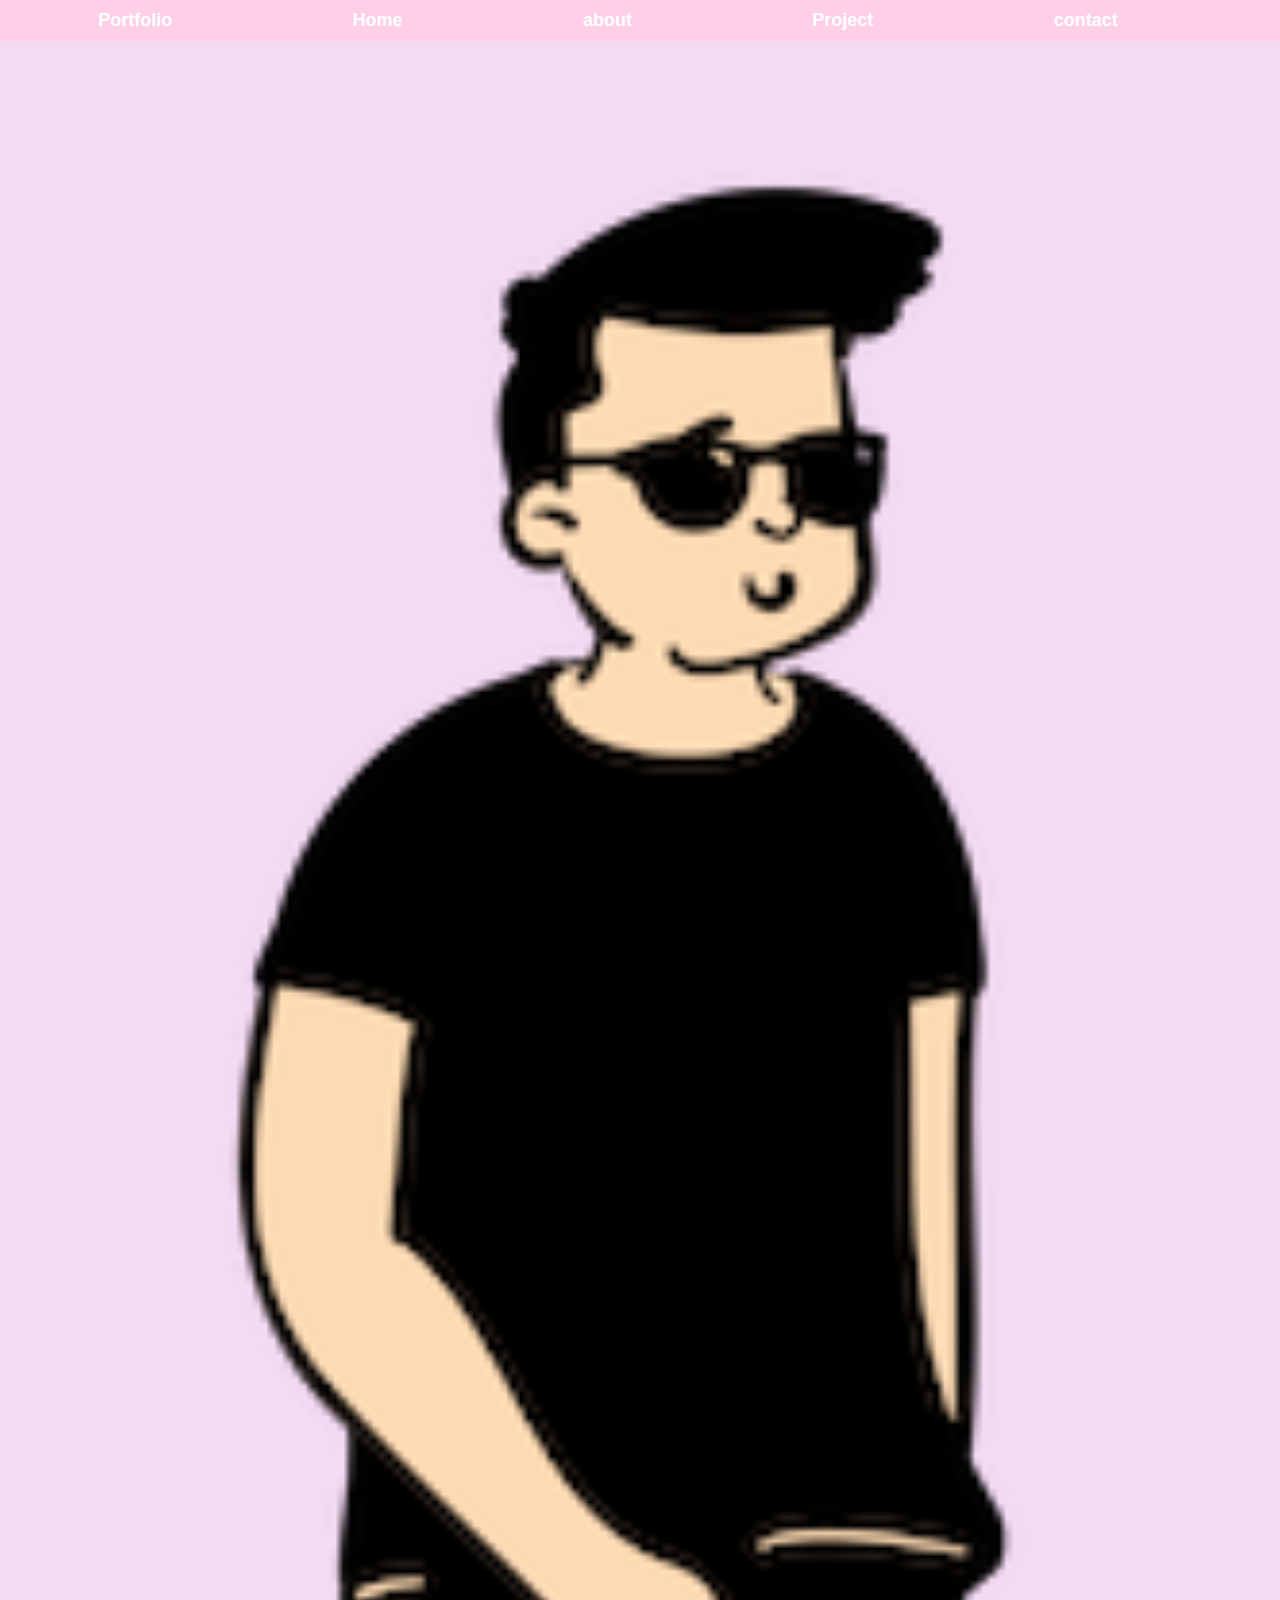
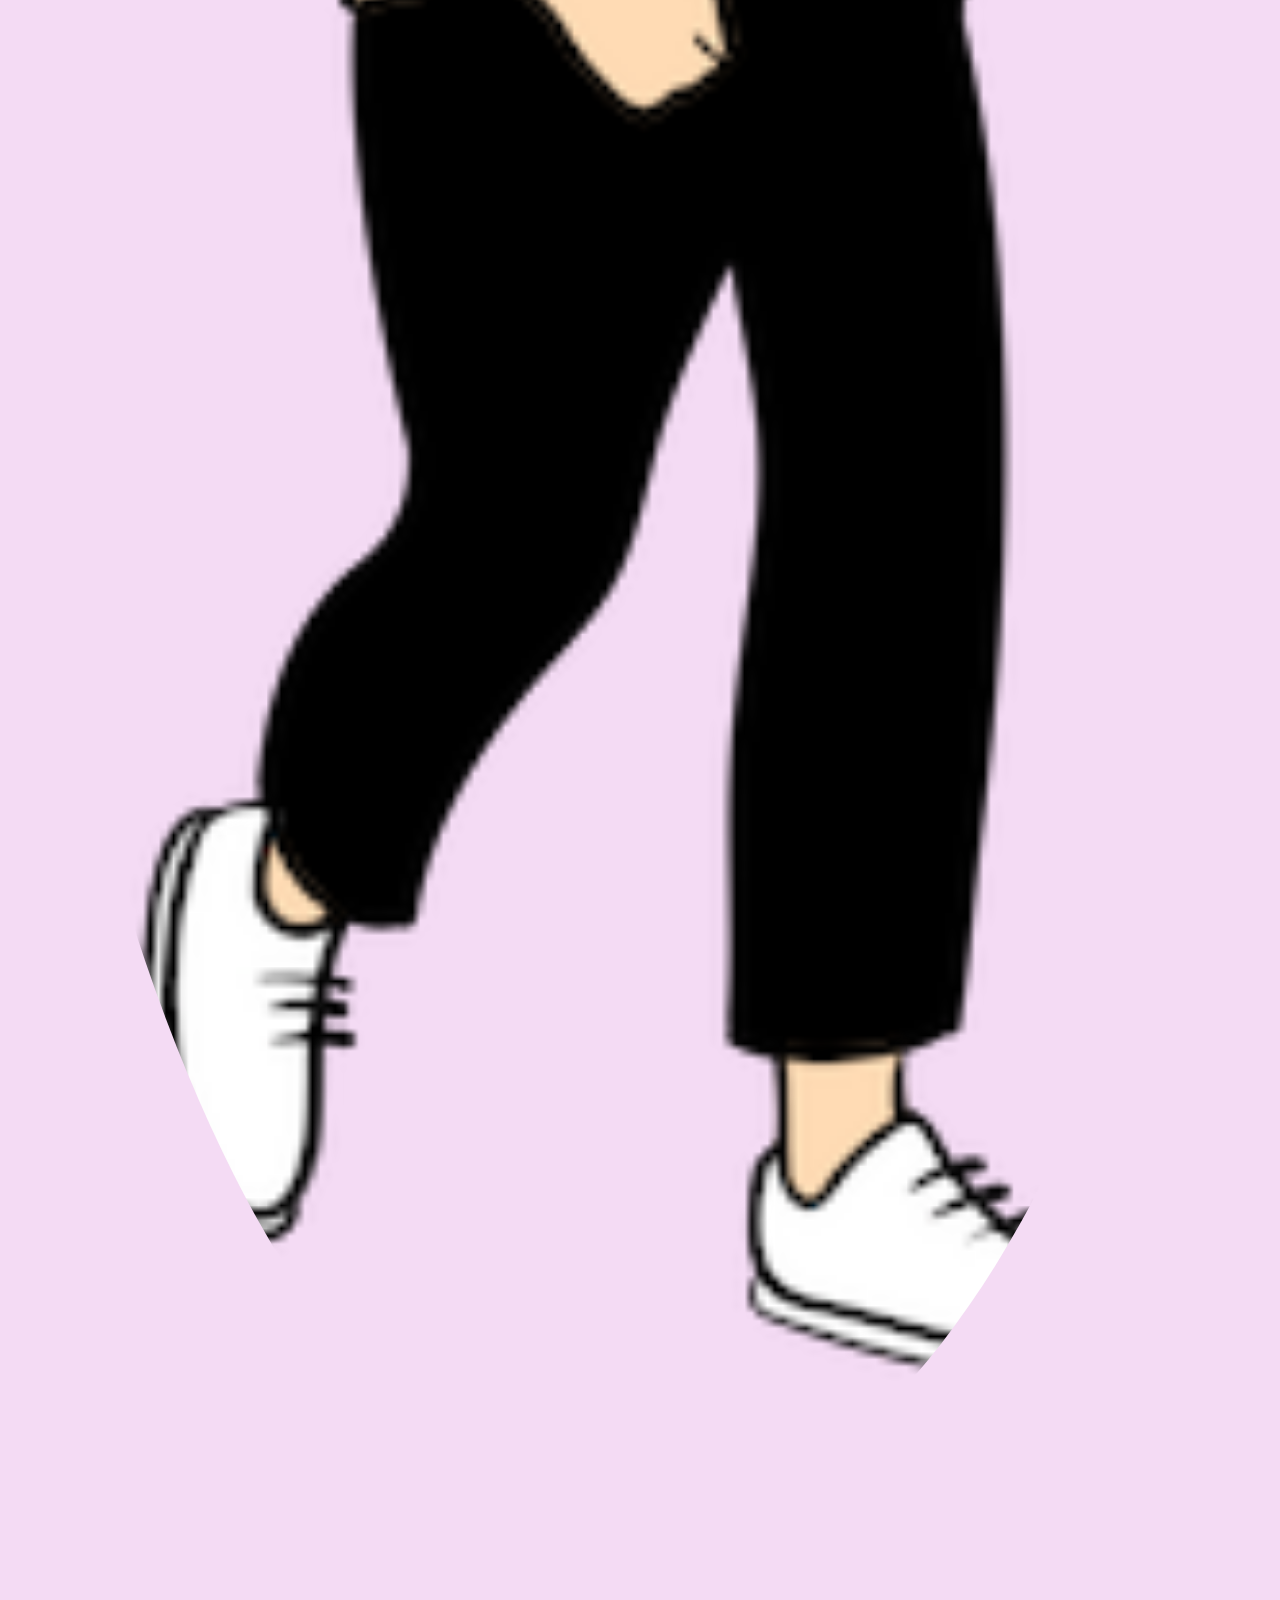
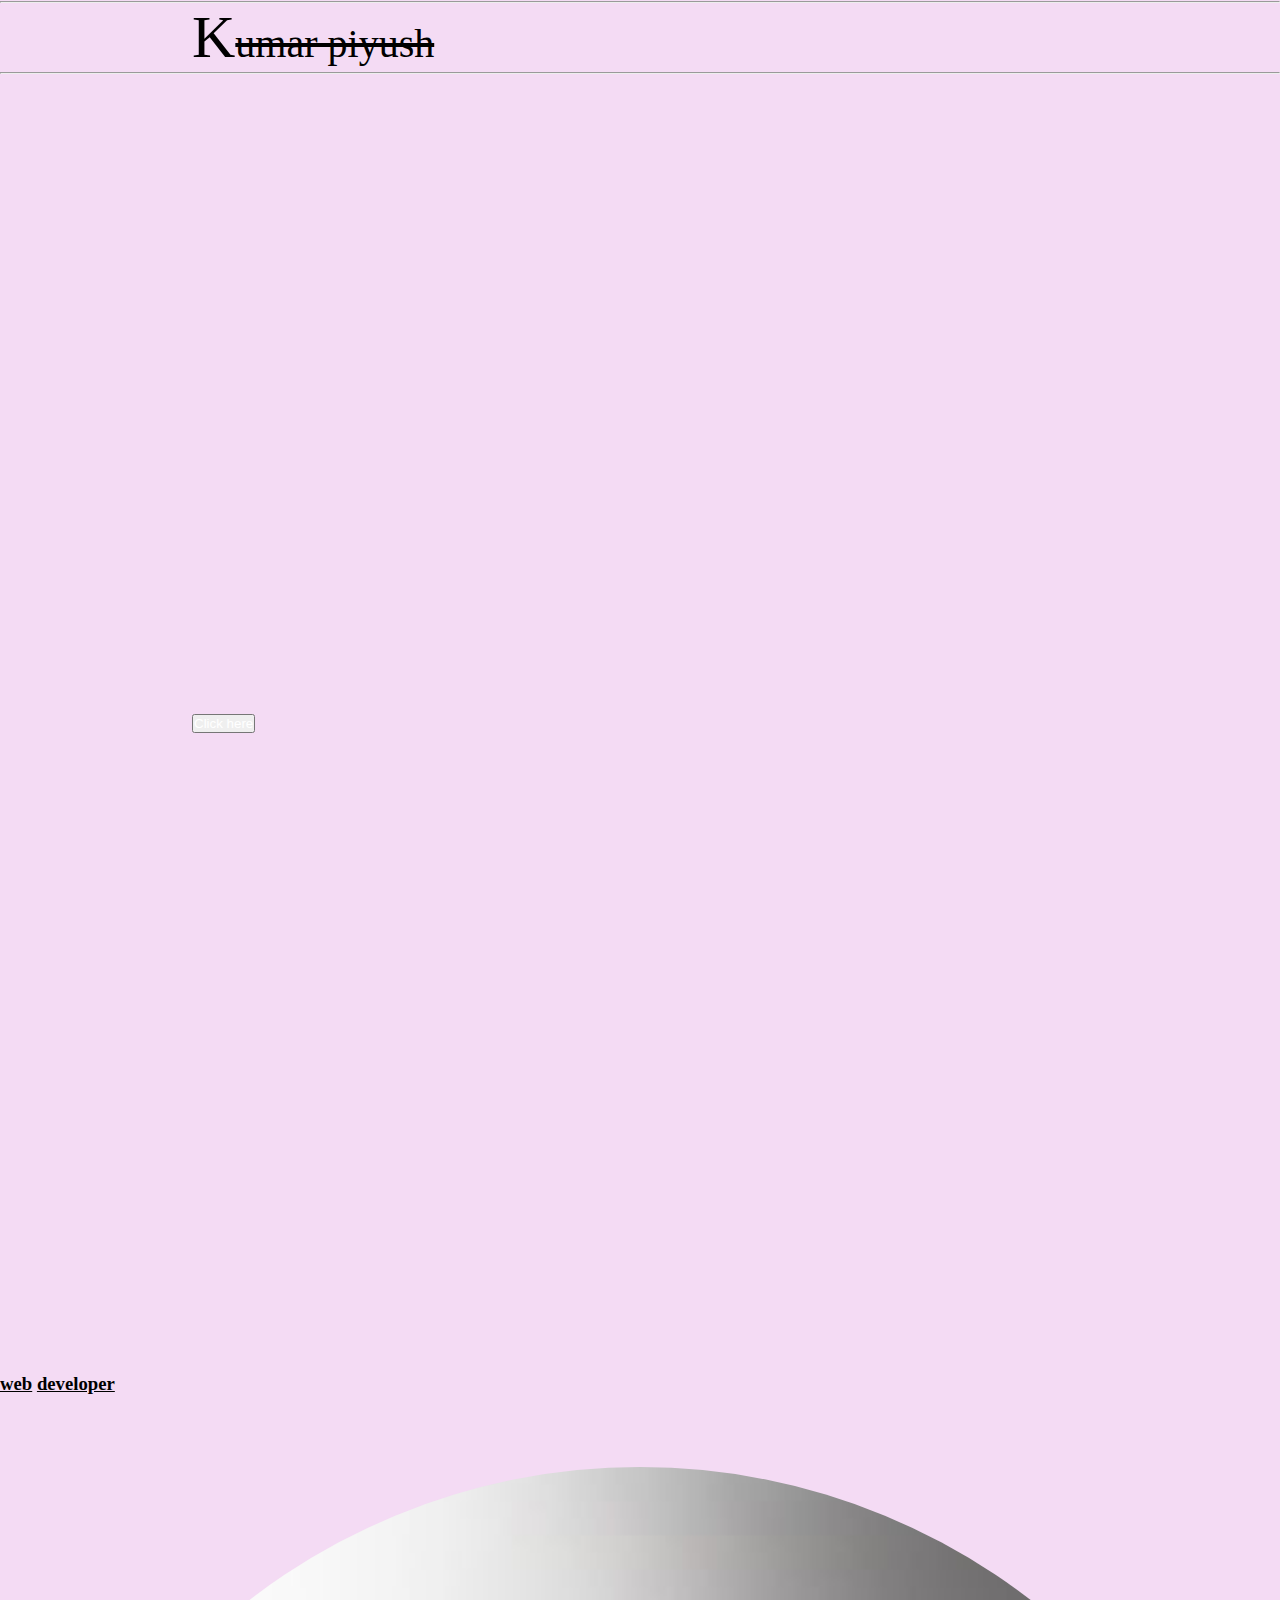
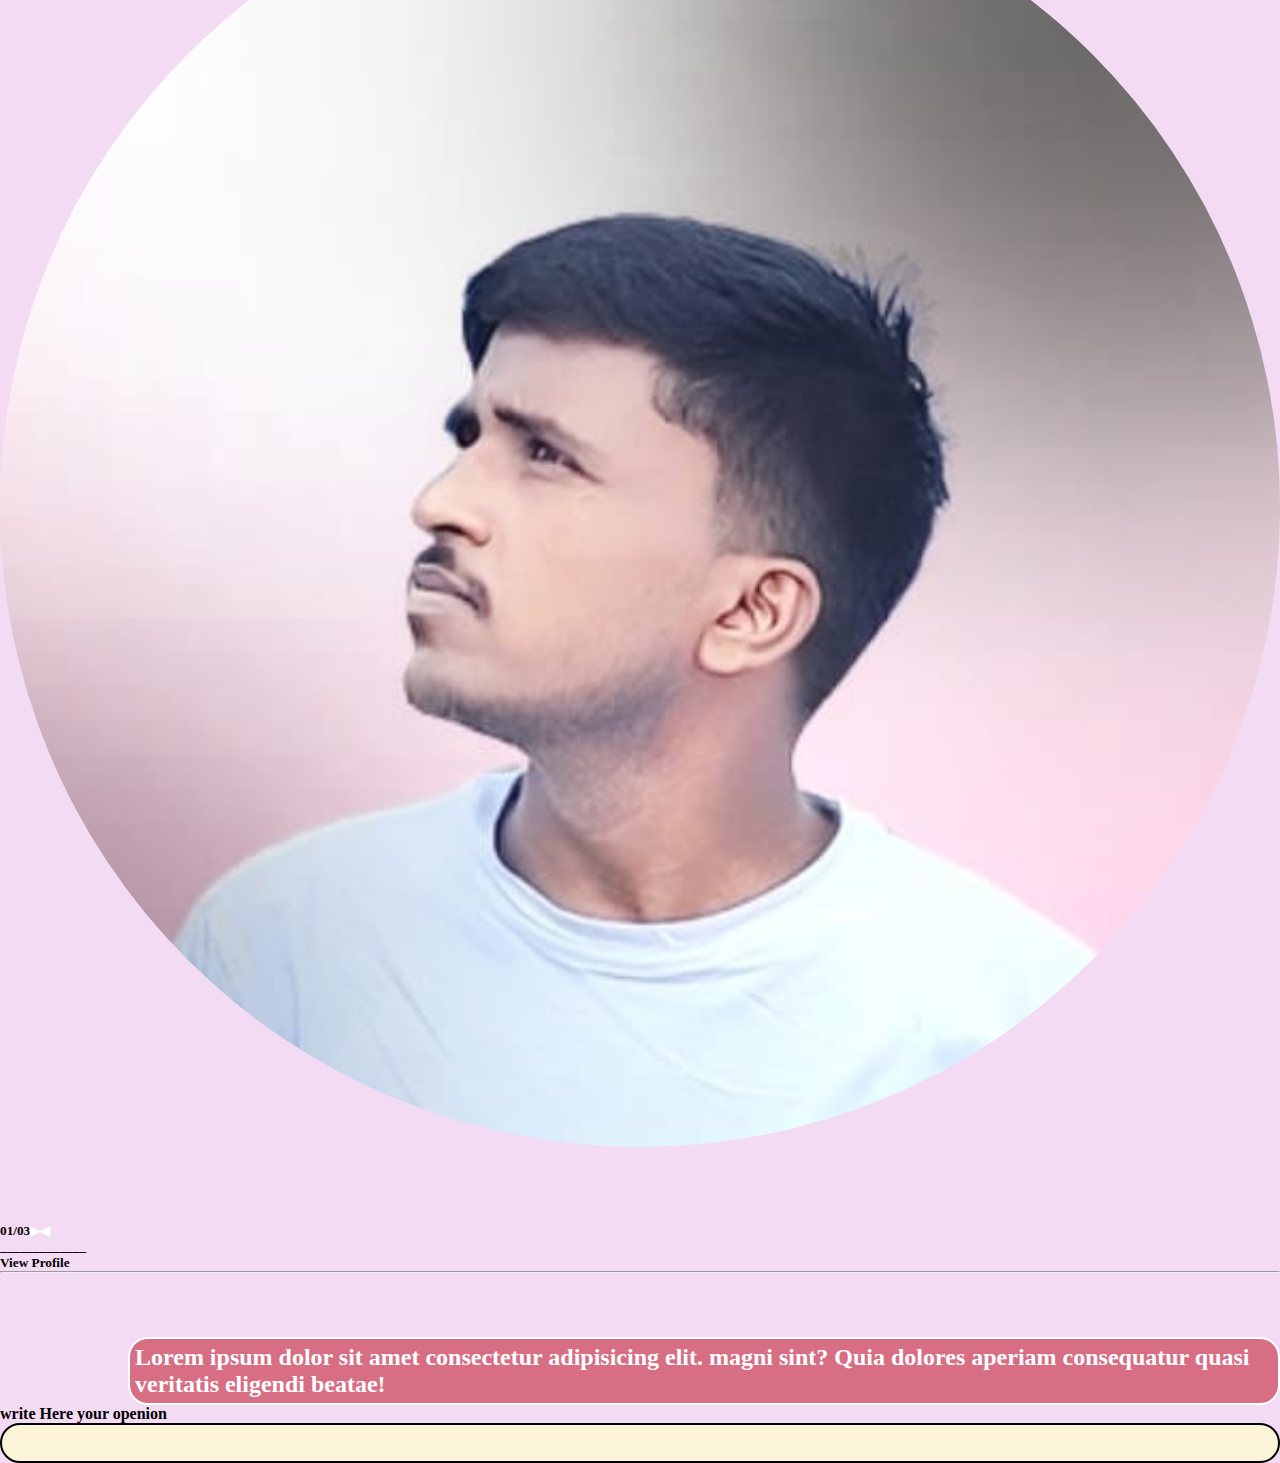
<file: index.html>
<!DOCTYPE html>
<html lang="en">
<head>
    <meta charset="UTF-8">
    <meta http-equiv="X-UA-Compatible" content="IE=edge">
    <meta name="viewport" content="width=device-width, initial-scale=1.0">
    <title>Happy Dipawali</title>
<!-- CSS only -->
<link href="https://cdn.jsdelivr.net/npm/bootstrap@5.2.0/dist/css/bootstrap.min.css" rel="stylesheet" integrity="sha384-gH2yIJqKdNHPEq0n4Mqa/HGKIhSkIHeL5AyhkYV8i59U5AR6csBvApHHNl/vI1Bx" crossorigin="anonymous">
<!-- JavaScript Bundle with Popper -->
<script src="https://cdn.jsdelivr.net/npm/bootstrap@5.2.0/dist/js/bootstrap.bundle.min.js" integrity="sha384-A3rJD856KowSb7dwlZdYEkO39Gagi7vIsF0jrRAoQmDKKtQBHUuLZ9AsSv4jD4Xa" crossorigin="anonymous"></script>
<link rel="stylesheet" href="index2stylesheet.css">
</head>
<body>
    
    <div class="container-fluid">
        <!--<div class="row">
            <div class="col-sm-12">
                <p></p>
            </div>
        </div>-->
        <!--
        <div class="row bg-info">
            <div class="col-sm-1">

            </div>
            <div class="col-sm-2">
                <p><b class="text-light">Portfolio</b></p>
            </div>
            <div class="col-sm-2"></div>
            <div class="col-sm-1">
                <p class="text-light">Home</p>
            </div>
            <div class="col-sm-1">
                <p class="text-light">About</p>
            </div>
            <div class="col-sm-2"></div>
            <div class="col-sm-1">
                <p><a href="project.html" class="text-center text-light">Project</a>
            </div>
            <div class="col-sm-1">
                <p class="text-light">Contact</p>
            </div>
        </div>-->
        <div class="row">
            <div class="col-sm-12">
                <nav>
                    <ul>
                        <li id="Portfolio"><a href="#">Portfolio</a></li>
                        <li><a href="#">Home</a></li>
                        <li><a href="#">about</a></li>
                        <li><a href="project.html">Project</a></li>
                        <li><a href="#">contact</a></li>
                    </ul>
                </nav>
            </div>
        </div>
        
        <div class="row">
            <div class="col-sm-2">
                <!--<ins>Hello Piyush</ins>
                <mark>PIYUSH KUMAR</mark>
                <small>HELLO PIYUSH</small>
                <del>PIYUSH</del>
                <em>PIYUSH</em>
                <i>PIYUSH</i>-->
                
                <img src="Open Peeps - Standing (1).png" alt="" title="" style="width:100%; height:100%;"/>
            </div>
            <div class="col-sm-2"><br/><br/><br/><br/><hr/>
                <span>K</span><del>umar piyush</del><hr/>
                <button type="button" class="btn btn-default btn-lg btn-info text-center"><a href="DIpawali.html" class="text-center text-black">Click here</a></button>
                <h3><u>web</u> <u> developer</u></h3>
            </div>
            <div class="col-sm-4"><br/><br/><br/><br/>
                <img src="IMG-20221021-WA0002.jpg" alt="" title="" style="width:100%; height:100%;" />
            </div>
            <div class="col-sm-4"><br/><br/><br/><br/>
                <h5 class="text-center"><b>01/03<a href="index1.html">▶</a><a href="index3 - Copy.html">◀</a></b><br/>_____________<br/><b>View Profile</b></h5><hr/>
                
                <h2>Lorem ipsum dolor sit amet consectetur adipisicing elit. magni sint? Quia dolores aperiam consequatur quasi veritatis eligendi beatae!</h2>
                <b class="text-center">write Here your openion</b>
                <h4><br/><div  contenteditable placeholder="here write:->"></div></h4>
            </div>
        </div>
        
    </div>
</body>
</html>
</file>
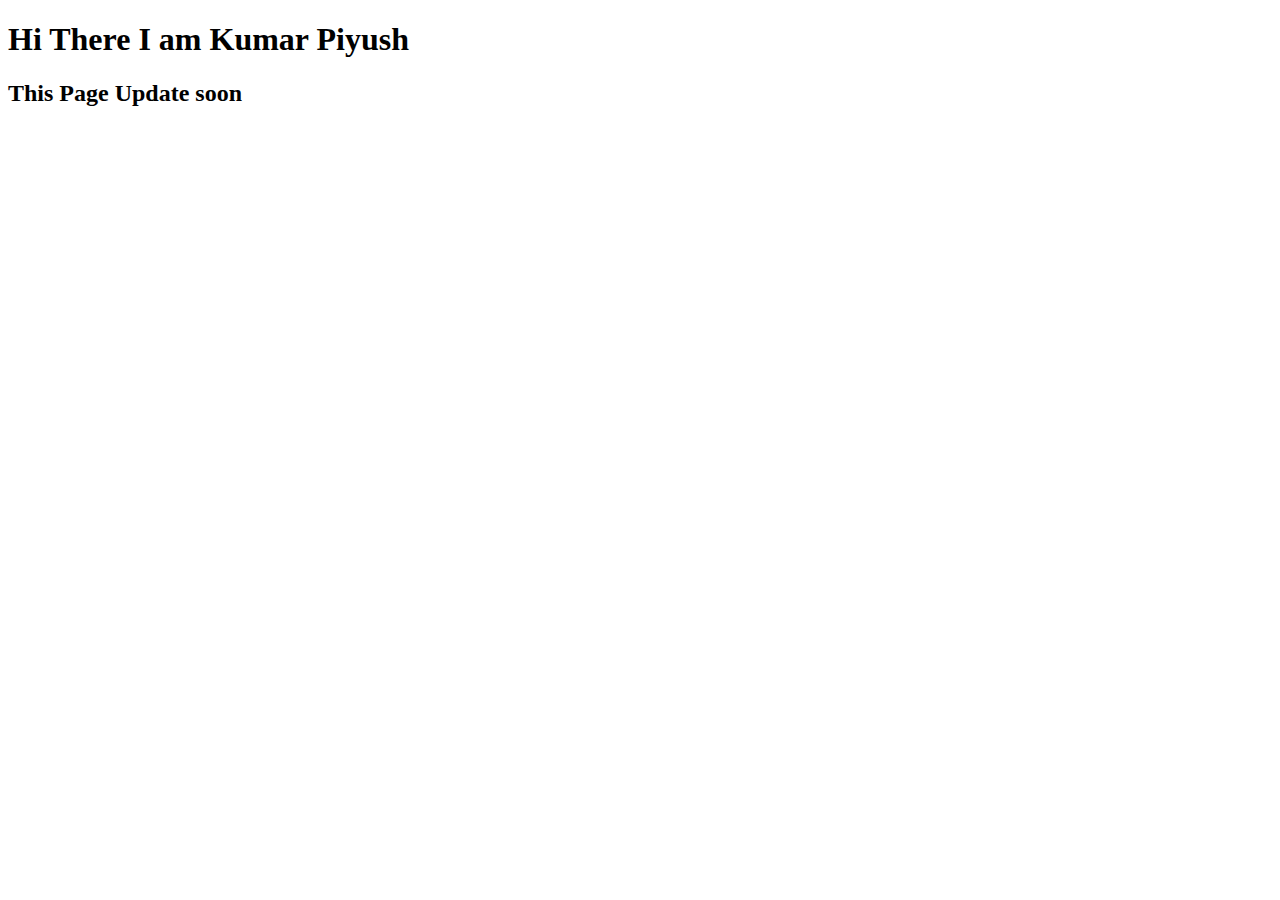
<file: about.html>
<!DOCTYPE html>
<html lang="en">
<head>
    <meta charset="UTF-8">
    <meta http-equiv="X-UA-Compatible" content="IE=edge">
    <meta name="viewport" content="width=device-width, initial-scale=1.0">
    <title>about</title>
    <!-- CSS only -->
<link href="https://cdn.jsdelivr.net/npm/bootstrap@5.2.0/dist/css/bootstrap.min.css" rel="stylesheet" integrity="sha384-gH2yIJqKdNHPEq0n4Mqa/HGKIhSkIHeL5AyhkYV8i59U5AR6csBvApHHNl/vI1Bx" crossorigin="anonymous">
<!-- JavaScript Bundle with Popper -->
<script src="https://cdn.jsdelivr.net/npm/bootstrap@5.2.0/dist/js/bootstrap.bundle.min.js" integrity="sha384-A3rJD856KowSb7dwlZdYEkO39Gagi7vIsF0jrRAoQmDKKtQBHUuLZ9AsSv4jD4Xa" crossorigin="anonymous"></script>
</head>
<body>
    <h1> Hi There I am Kumar Piyush</h1>
    <h2 class="text-center">This Page Update  soon</h2>
</body>
</html>
</file>
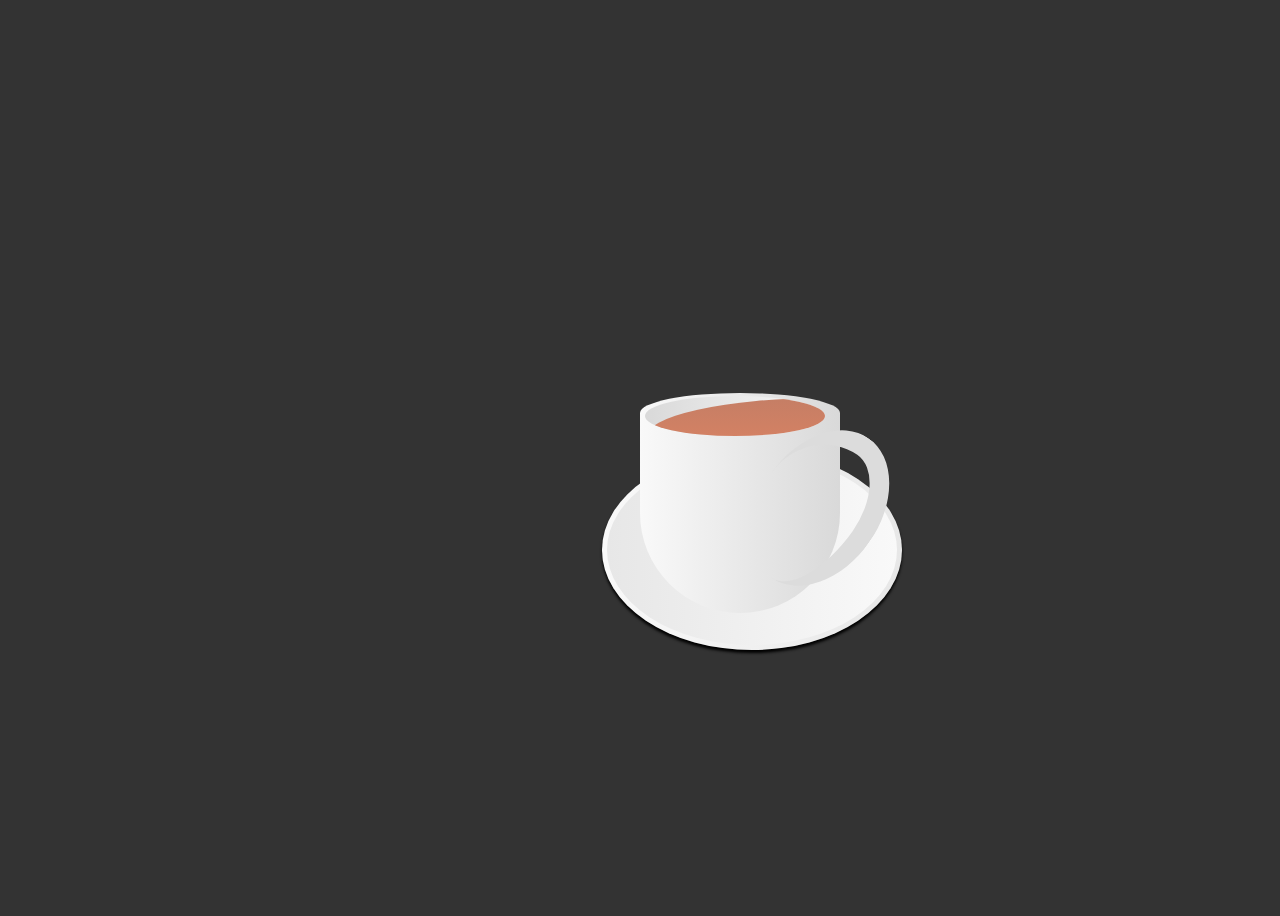
<file: coffie.html>
<!DOCTYPE html>
<html lang="en">
<head>
    <meta charset="UTF-8">
    <meta http-equiv="X-UA-Compatible" content="IE=edge">
    <meta name="viewport" content="width=device-width, initial-scale=1.0">
    <title>COFFEE</title>
    <!-- CSS only -->
<link href="https://cdn.jsdelivr.net/npm/bootstrap@5.2.0/dist/css/bootstrap.min.css" rel="stylesheet" integrity="sha384-gH2yIJqKdNHPEq0n4Mqa/HGKIhSkIHeL5AyhkYV8i59U5AR6csBvApHHNl/vI1Bx" crossorigin="anonymous">
<!-- JavaScript Bundle with Popper -->
<script src="https://cdn.jsdelivr.net/npm/bootstrap@5.2.0/dist/js/bootstrap.bundle.min.js" integrity="sha384-A3rJD856KowSb7dwlZdYEkO39Gagi7vIsF0jrRAoQmDKKtQBHUuLZ9AsSv4jD4Xa" crossorigin="anonymous"></script>
    <style>
        body
        {
            background: #333;
            display: grid;
            place-items: ccenter;
            height: 100vh;
        }
        .cup
        {
            top:45%;
            left: 50%;
            position: relative;
            height: 200px;
            width: 200px;
            background-image: linear-gradient( to right, #f9f9f9,#d9d9d9);
            border-bottom-left-radius: 50%;
            border-bottom-right-radius: 50%;
        }
        .top
        {
            position: absolute;
            top: -20px;
            left: 0;
            width: 100%;
            height: 40px;
            background: linear-gradient( to right, #f9f9f9,#d9d9d9);
            border-radius: 50%;
        }
        .inner
        {
            position: absolute;
            width:180px;
            top: 3px;
            left: 5px;
            height: 40px;
            background: linear-gradient( to left, #f9f9f9, #d9d9d9);
            border-radius: 50%;
            box-sizing: border-box;
            overflow: hidden;
        }
        .coffee
        {
            position: absolute;
            top: 2px;
            width: 200%;
            height: 200%;
            background: linear-gradient(#c57e65, #e28462);
            border-radius: 100%;
        }
        .handle
        {
            position: absolute;
            border: 20px solid black;
            height: 150px;
            width: 100px;
            border-left: transparent;
            border-bottom: transparent;
            border-radius: 50%;
            border-color: #dcdcdc;
            right: -40px;
            top: 10px;
            transform: rotate(35deg);
        }
        .plate
        {
            position: absolute;
            top: 50%;
            left: 47%;
            background: linear-gradient(to right, #f9f9f9, #e7e7e7);
            height: 200px;
            width: 300px;
            border-radius: 60%;
            box-shadow: 0 3px 3px rgba(0, 0, 0,7);
        }
        .plate::before
        {
            content: ' ';
            position: absolute;
            top: 5px;
            left: 5px;
            right: 5px;
            bottom: 5px;
            background: linear-gradient(to left,#f9f9f9,#e7e7e7);
            border-radius: 50%;


        }



    </style>
    </head>
    <body>
        <div class="container">
            <div class="plate"></div>
            <div class="cup"><br/>
                <div class="top">
                    <div class="vapour">

                        <span style="--i:1;"></span>
                        <span style="--i:3;"></span>
                        <span style="--i:6;"></span>
                        <span style="--i:5;"></span>
                        <span style="--i:13;"></span>
                        <span style="--i:20;"></span>
                        <span style="--i:2;"></span>
                        <span style="--i:7;"></span>
                        <span style="--i:10;"></span>
                        <span style="--i:8;"></span>
                        <span style="--i:17;"></span>
                        <span style="--i:11;"></span>
                        <span style="--i:12;"></span>
                        <span style="--i:14;"></span>
                        <span style="--i:16;"></span>
                    </div>
                    <div class="inner">
                        <div class="coffee"></div>
                    </div>
                </div>
                <div class="handle"></div>
            </div>
        </div>
    </body>
    </html>
</file>
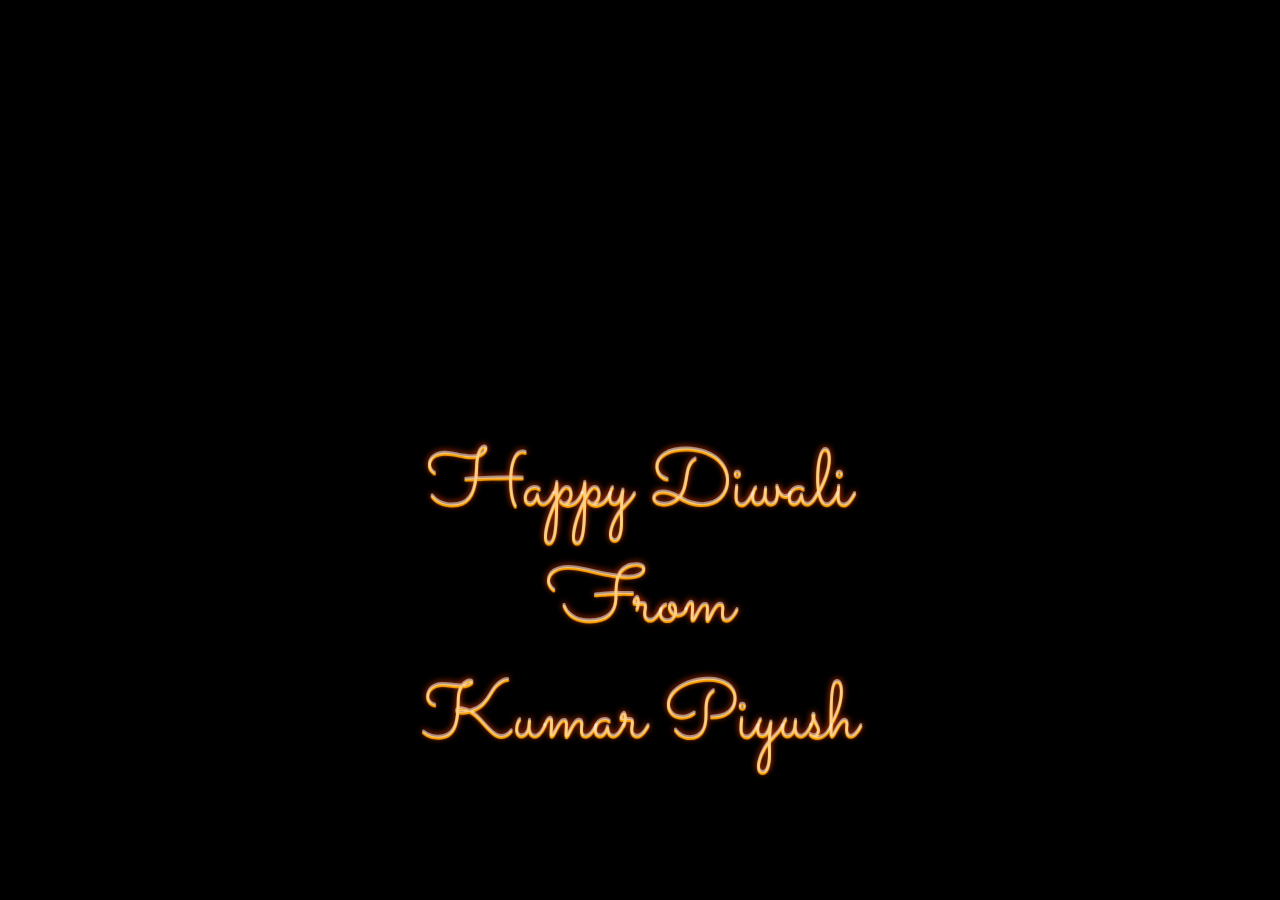
<file: DIpawali.html>
<!DOCTYPE html>
<html lang="en">
<head>
    <meta charset="UTF-8">
    <meta http-equiv="X-UA-Compatible" content="IE=edge">
    <meta name="viewport" content="width=device-width, initial-scale=1.0">
    <title>Dipawali</title>
    <link rel="stylesheet" href="stylesheet.css">
    <!-- CSS only -->
<link href="https://cdn.jsdelivr.net/npm/bootstrap@5.2.0/dist/css/bootstrap.min.css" rel="stylesheet" integrity="sha384-gH2yIJqKdNHPEq0n4Mqa/HGKIhSkIHeL5AyhkYV8i59U5AR6csBvApHHNl/vI1Bx" crossorigin="anonymous">
<!-- JavaScript Bundle with Popper -->
<script src="https://cdn.jsdelivr.net/npm/bootstrap@5.2.0/dist/js/bootstrap.bundle.min.js" integrity="sha384-A3rJD856KowSb7dwlZdYEkO39Gagi7vIsF0jrRAoQmDKKtQBHUuLZ9AsSv4jD4Xa" crossorigin="anonymous"></script>
</head>
<body>
    <div class="container-fluid">
        <div class="row">
            <div class="col-sm-12">
                <p>Happy Diwali From<br/> Kumar Piyush</p>
                <!--<p class="text-danger">Piyush Kumar</p>-->
                <ul class="fireworks">
                    <li><span></span></li>
                    <li><span></span></li>
                    <li><span></span></li>
                    <li><span></span></li>
                    <li><span></span></li>
                    <li><span></span></li>
                    <li><span></span></li>
                    <li><span></span></li>
                    <li><span></span></li>
                    <li><span></span></li>
                    <li><span></span></li>
                    <li><span></span></li>
                    <li><span></span></li>
                    <li><span></span></li>
                    <li><span></span></li>
                    <li><span></span></li>
                    

                </ul>
            </div>
        </div>    
    </div>
</body>
</html>
</file>
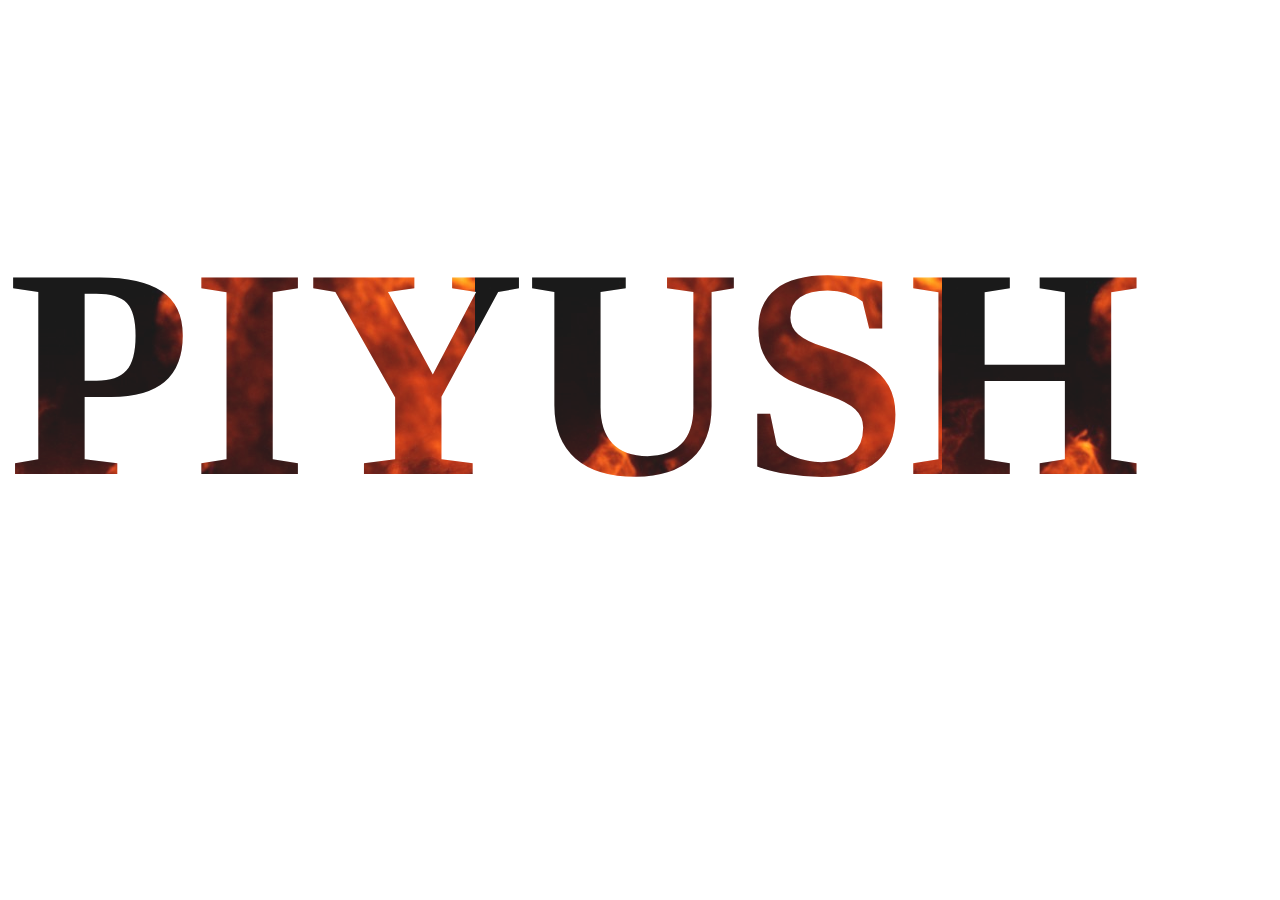
<file: fire.html>
<!DOCTYPE html>
<html lang="en">
<head>
    <meta charset="UTF-8">
    <meta http-equiv="X-UA-Compatible" content="IE=edge">
    <meta name="viewport" content="width=device-width, initial-scale=1.0">
    <title>FIRE NAME</title>
    <!-- CSS only -->
<link href="https://cdn.jsdelivr.net/npm/bootstrap@5.2.0/dist/css/bootstrap.min.css" rel="stylesheet" integrity="sha384-gH2yIJqKdNHPEq0n4Mqa/HGKIhSkIHeL5AyhkYV8i59U5AR6csBvApHHNl/vI1Bx" crossorigin="anonymous">
<!-- JavaScript Bundle with Popper -->
<script src="https://cdn.jsdelivr.net/npm/bootstrap@5.2.0/dist/js/bootstrap.bundle.min.js" integrity="sha384-A3rJD856KowSb7dwlZdYEkO39Gagi7vIsF0jrRAoQmDKKtQBHUuLZ9AsSv4jD4Xa" crossorigin="anonymous"></script>
    <style>
        .wrapper h1 {
            font-size: 300px;
            color: rgba(255, 255, 255,0.1);
            background: url("sheer-window-curtains-blaze-fire-flame-texture-background.jpg.jpg")  repeat-x;
            -webkit-background-clip: text;
            animation: fire 12s linear infinite;
        }
        @keyframes fire{
            0%
            {
                background-position: left 0 top 10px;
            }
            30%
            {
                background-position: left 1000px top 0;
            }
            70%
            {
                background-position: left 2000px top -5px;
            }
            100%
            {
                background-position: left 3000px top -10px;
            }
        }
    </style>
</head>
<body>
    <div class="wrapper">
        <h1 class="text-center">PIYUSH</h1>
    </div>
</body>
</html>
</file>
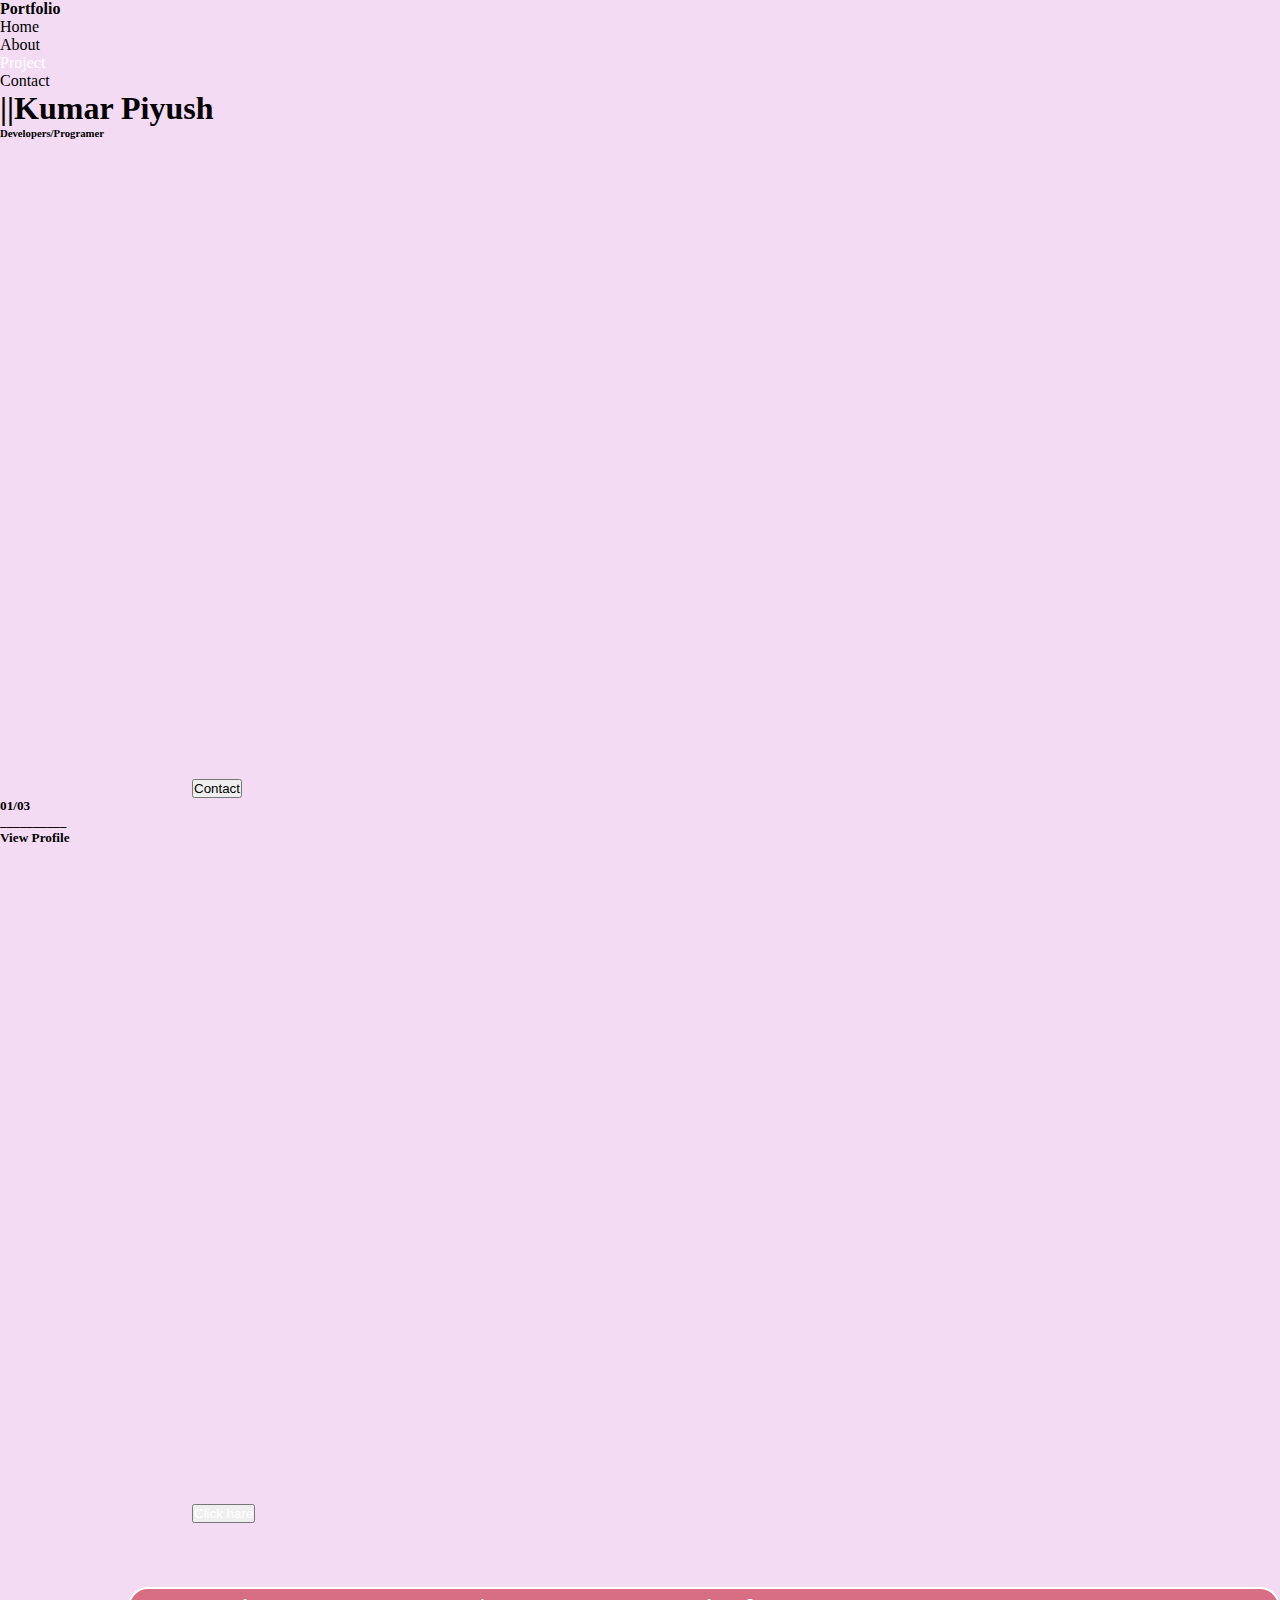
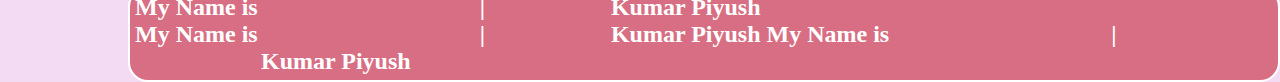
<file: index2.html>
<!DOCTYPE html>
<html lang="en">
<head>
    <meta charset="UTF-8">
    <meta http-equiv="X-UA-Compatible" content="IE=edge">
    <meta name="viewport" content="width=device-width, initial-scale=1.0">
    <title>index</title>
<!-- CSS only -->
<link href="https://cdn.jsdelivr.net/npm/bootstrap@5.2.0/dist/css/bootstrap.min.css" rel="stylesheet" integrity="sha384-gH2yIJqKdNHPEq0n4Mqa/HGKIhSkIHeL5AyhkYV8i59U5AR6csBvApHHNl/vI1Bx" crossorigin="anonymous">
<!-- JavaScript Bundle with Popper -->
<script src="https://cdn.jsdelivr.net/npm/bootstrap@5.2.0/dist/js/bootstrap.bundle.min.js" integrity="sha384-A3rJD856KowSb7dwlZdYEkO39Gagi7vIsF0jrRAoQmDKKtQBHUuLZ9AsSv4jD4Xa" crossorigin="anonymous"></script>
<link rel="stylesheet" href="index2stylesheet.css">
</head>
<body>
    
    <div class="container-fluid">
        <div class="row">
            <div class="col-sm-12">
                <p></p>
            </div>
        </div>
        <div class="row">
            <div class="col-sm-1">

            </div>
            <div class="col-sm-2">
                <p><b>Portfolio</b></p>
            </div>
            <div class="col-sm-2"></div>
            <div class="col-sm-1">
                <p>Home</p>
            </div>
            <div class="col-sm-1">
                <p>About</p>
            </div>
            <div class="col-sm-2"></div>
            <div class="col-sm-1">
                <p><a href="project.html" class="text-center text-black">Project</a>
            </div>
            <div class="col-sm-1">
                <p>Contact</p>
            </div>
        </div>
        <div class="row">
            <div class="col-sm-6">
                <h1>||Kumar Piyush<br/><h6>Developers/Programer</h6></h1>
                <button type="button" class="btn btn-default text-center">Contact</button>
                
                
            </div>
            <div class="col-sm-6">
                <h5><b>01/03<br/>__________<br/>View Profile</h5><br/>
                <button type="button" class="btn btn-default btn-lg btn-info text-center"><a href="DIpawali.html" class="text-center text-black">Click hare</a></button>

            </div>
        </div>
        <div class="row">
            <div class="col-sm-2"></div>
            <div class="col-sm-8">
                <h2>My Name is &nbsp;&nbsp;&nbsp;&nbsp;&nbsp;&nbsp;&nbsp;&nbsp;&nbsp;&nbsp;&nbsp;&nbsp;&nbsp;&nbsp;&nbsp;&nbsp;&nbsp;&nbsp;&nbsp;&nbsp;&nbsp;&nbsp;&nbsp;&nbsp;&nbsp;&nbsp;&nbsp;&nbsp;&nbsp;&nbsp;&nbsp;&nbsp;&nbsp;&nbsp;&nbsp;&nbsp;|&nbsp;&nbsp;&nbsp;&nbsp;&nbsp;&nbsp;&nbsp;&nbsp;&nbsp;&nbsp;&nbsp;&nbsp;&nbsp;&nbsp;&nbsp;&nbsp;&nbsp;&nbsp;&nbsp;&nbsp;&nbsp;Kumar Piyush <br/>
                    My Name is &nbsp;&nbsp;&nbsp;&nbsp;&nbsp;&nbsp;&nbsp;&nbsp;&nbsp;&nbsp;&nbsp;&nbsp;&nbsp;&nbsp;&nbsp;&nbsp;&nbsp;&nbsp;&nbsp;&nbsp;&nbsp;&nbsp;&nbsp;&nbsp;&nbsp;&nbsp;&nbsp;&nbsp;&nbsp;&nbsp;&nbsp;&nbsp;&nbsp;&nbsp;&nbsp;&nbsp;|&nbsp;&nbsp;&nbsp;&nbsp;&nbsp;&nbsp;&nbsp;&nbsp;&nbsp;&nbsp;&nbsp;&nbsp;&nbsp;&nbsp;&nbsp;&nbsp;&nbsp;&nbsp;&nbsp;&nbsp;&nbsp;Kumar Piyush 
                    My Name is &nbsp;&nbsp;&nbsp;&nbsp;&nbsp;&nbsp;&nbsp;&nbsp;&nbsp;&nbsp;&nbsp;&nbsp;&nbsp;&nbsp;&nbsp;&nbsp;&nbsp;&nbsp;&nbsp;&nbsp;&nbsp;&nbsp;&nbsp;&nbsp;&nbsp;&nbsp;&nbsp;&nbsp;&nbsp;&nbsp;&nbsp;&nbsp;&nbsp;&nbsp;&nbsp;&nbsp;|&nbsp;&nbsp;&nbsp;&nbsp;&nbsp;&nbsp;&nbsp;&nbsp;&nbsp;&nbsp;&nbsp;&nbsp;&nbsp;&nbsp;&nbsp;&nbsp;&nbsp;&nbsp;&nbsp;&nbsp;&nbsp;Kumar Piyush 
       

                </h2>
            </div>
            <div class="col-sm-2"></div>
        </div>
    </div>
</body>
</html>
</file>
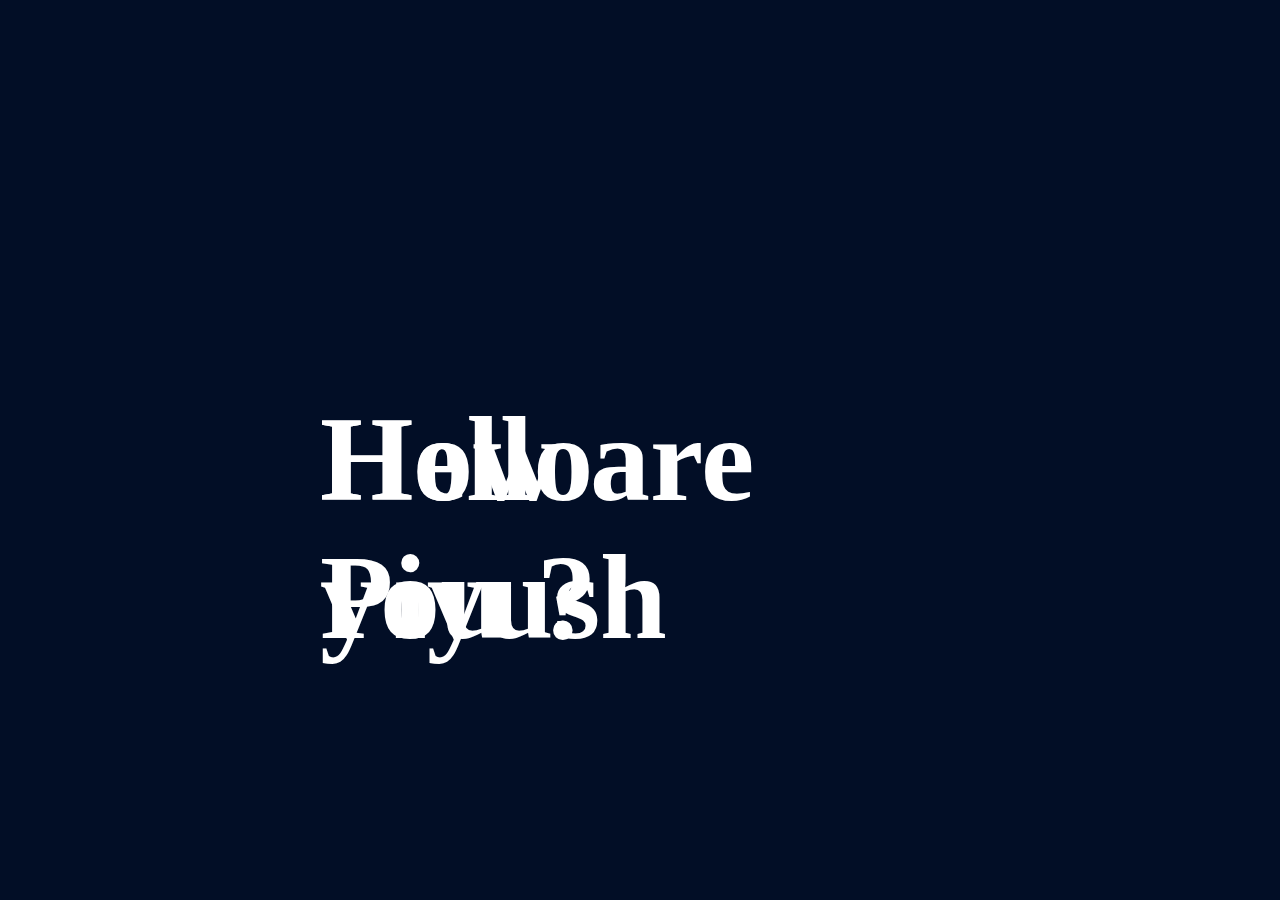
<file: Metamorfose.html>
<!DOCTYPE html>
<html lang="en">
<head>
    <meta charset="UTF-8">
    <meta http-equiv="X-UA-Compatible" content="IE=edge">
    <meta name="viewport" content="width=device-width, initial-scale=1.0">
    <title>METAMORFOSE</title>
    <!-- CSS only -->
<link href="https://cdn.jsdelivr.net/npm/bootstrap@5.2.0/dist/css/bootstrap.min.css" rel="stylesheet" integrity="sha384-gH2yIJqKdNHPEq0n4Mqa/HGKIhSkIHeL5AyhkYV8i59U5AR6csBvApHHNl/vI1Bx" crossorigin="anonymous">
<!-- JavaScript Bundle with Popper -->
<script src="https://cdn.jsdelivr.net/npm/bootstrap@5.2.0/dist/js/bootstrap.bundle.min.js" integrity="sha384-A3rJD856KowSb7dwlZdYEkO39Gagi7vIsF0jrRAoQmDKKtQBHUuLZ9AsSv4jD4Xa" crossorigin="anonymous"></script>
    <style>
        html,body{
            height: 98vh;
        }
        body{
            display: flex;
            align-items: center;
            justify-content: center;
            flex-direction: column;
            background-color: #020e26;
        }
        h1{
            position: absolute;
            color: #ffffff;
            font-size: 120px;
            transform:  translate(-50%,-50%);
            animation: morph-effect 10s infinite ease-in-out;
        }
        h1:nth-child(1)
        {
            animation-delay: -5s;
        }
        h1:nth-child(2)
        {
            animation-delay: -30s;
        }
        h1:nth-child(3)
        {
            animation-delay: -70s;
        }
        
        @keyframes morph-effect
        {
            0%, 20%, 100% {
                filter: blur(0px);
                opacity: 2;
            }
            40%, 80%
            {
                filter: blur(16px);
                opacity: 1;
            }
            60%
            {
                filter: blur(32px);
                opacity: 0;
            }
        }
    </style>
</head>
<body>
    <div>
        <h1> How are you ?</h1>
        <h1>Hello Piyush</h1>
        
        
        
    </div>
</body>
</html>
</file>
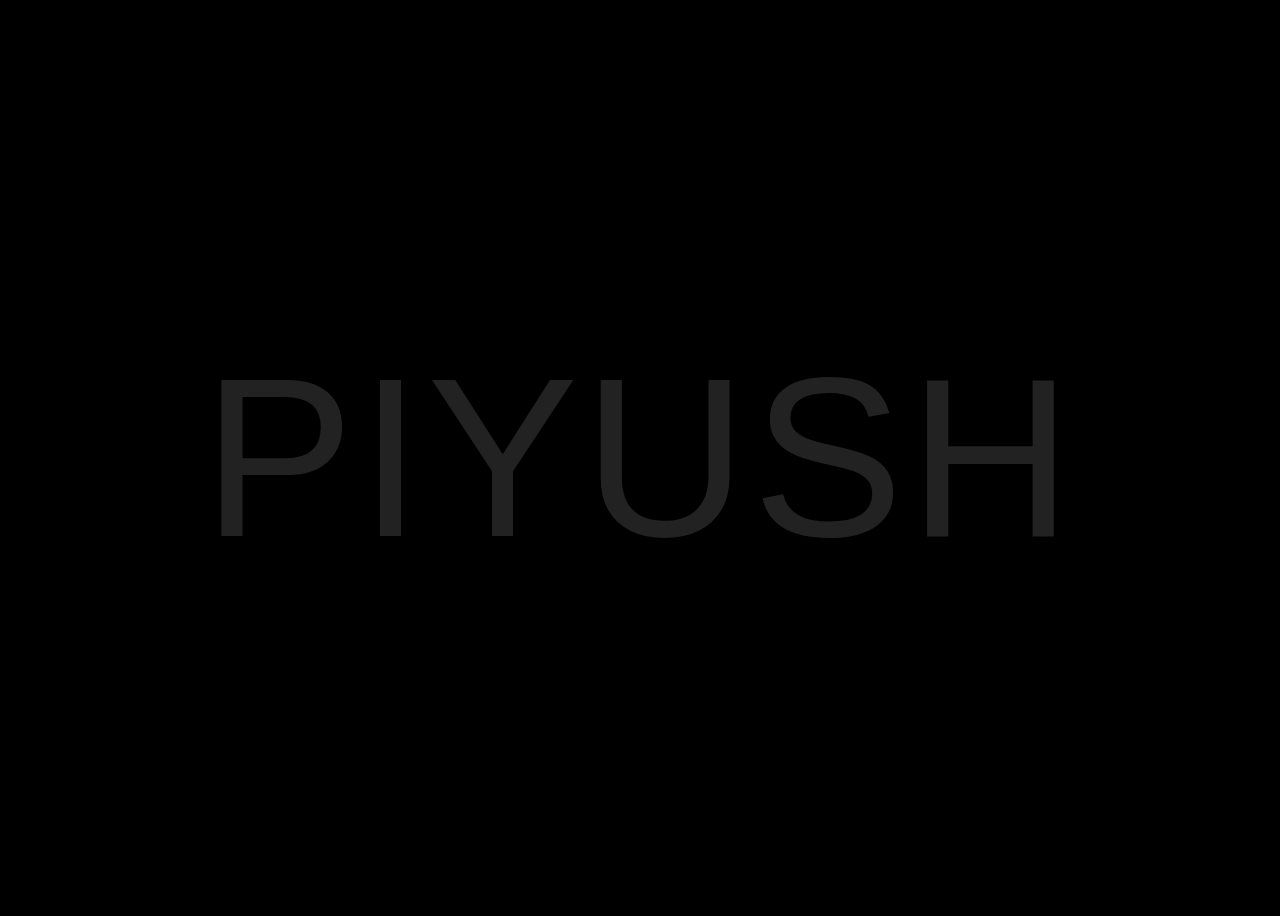
<file: NEON.html>
<!DOCTYPE html>
<html lang="en">
<head>
    <meta charset="UTF-8">
    <meta http-equiv="X-UA-Compatible" content="IE=edge">
    <meta name="viewport" content="width=device-width, initial-scale=1.0">
    <title>NEON TEXT</title>
    <link href="https://cdn.jsdelivr.net/npm/bootstrap@5.2.0/dist/css/bootstrap.min.css" rel="stylesheet" integrity="sha384-gH2yIJqKdNHPEq0n4Mqa/HGKIhSkIHeL5AyhkYV8i59U5AR6csBvApHHNl/vI1Bx" crossorigin="anonymous">
    <!-- JavaScript Bundle with Popper -->
    <script src="https://cdn.jsdelivr.net/npm/bootstrap@5.2.0/dist/js/bootstrap.bundle.min.js" integrity="sha384-A3rJD856KowSb7dwlZdYEkO39Gagi7vIsF0jrRAoQmDKKtQBHUuLZ9AsSv4jD4Xa" crossorigin="anonymous"></script>
    <style>
        body 
        {
            font-family: "Poppins",sans-serif;
            display: flex;
            justify-content: center;
            align-items: center;
            min-height: 100vh;
            background: #000;
        }
        h2
        {
            font-size: 6cm;
            font-weight: 500;
            color: #222;
            letter-spacing: 5px;
            cursor: pointer;
            text-transform: uppercase;
            transition: 0.5s;
        }
        h2:hover
        {
            color: #fff;
            text-shadow: 0 0 5px #03e9f4,
            0 0 25px #03e9f4,
            0 0 50px #03e9f4,
            0 0 100px #03e9f4;
        }
    </style>
</head>
<body>
    
    <div>
        <h2>PIYUSH</h2>
    </div>
</body>
</html>
</file>
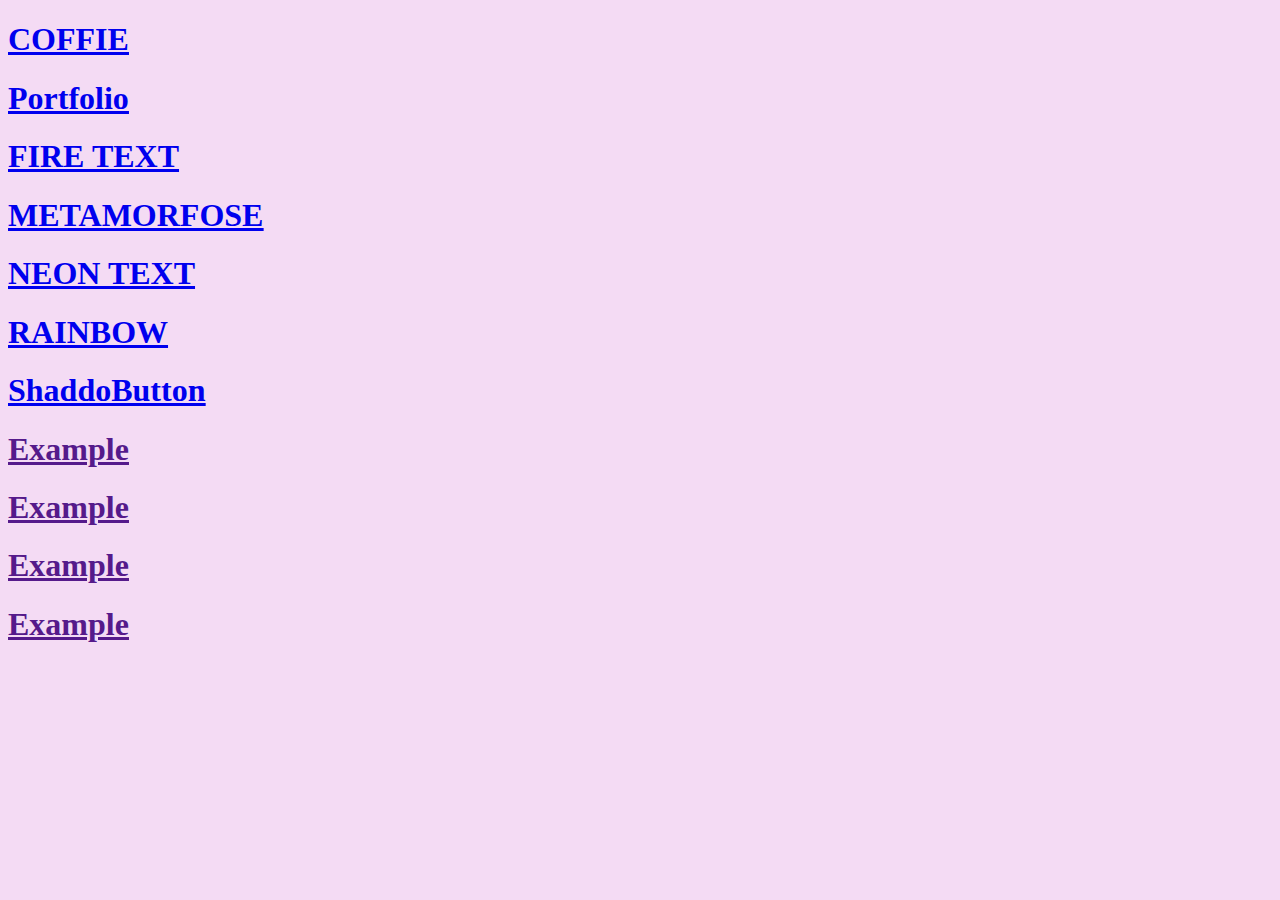
<file: project.html>
<!DOCTYPE html>
<html lang="en">
<head>
    <meta charset="UTF-8">
    <meta http-equiv="X-UA-Compatible" content="IE=edge">
    <meta name="viewport" content="width=device-width, initial-scale=1.0">
    <title>Project</title>
    <title>index</title>
    <style>
        body
        {
            background-color: rgba(243, 214, 243, 0.886);
        }
    </style>
    <!-- CSS only -->
<link href="https://cdn.jsdelivr.net/npm/bootstrap@5.2.0/dist/css/bootstrap.min.css" rel="stylesheet" integrity="sha384-gH2yIJqKdNHPEq0n4Mqa/HGKIhSkIHeL5AyhkYV8i59U5AR6csBvApHHNl/vI1Bx" crossorigin="anonymous">
<!-- JavaScript Bundle with Popper -->
<script src="https://cdn.jsdelivr.net/npm/bootstrap@5.2.0/dist/js/bootstrap.bundle.min.js" integrity="sha384-A3rJD856KowSb7dwlZdYEkO39Gagi7vIsF0jrRAoQmDKKtQBHUuLZ9AsSv4jD4Xa" crossorigin="anonymous"></script>
</head>
<body>
    <div clsas="container-fluid">
        <div class="row">
            <div class="col-sm-10">
    <h1 class="text-center"><a href="coffie.html" class="text-center"><u >COFFIE</u></a></h1>
    <h1 class="text-start"><a href="Card.html" class="text-start"><u >Portfolio</u></a></h1>
    <h1 class="text-end"><a href="fire.html" class="text-end"><u >FIRE TEXT</u></a></h1>
    <h1 class="text-center"><a href="Metamorfose.html" class="text-center"><u > METAMORFOSE</u></a></h1>
    <h1 class="text-start"><a href="NEON.html" class="text-start"><u >NEON TEXT</u></a></h1>
    <h1 class="text-end"><a href="Rainbow.html" class="text-end"><u >RAINBOW</u></a></h1>
    <h1 class="text-center"><a href="ShaddoButton.html" class="text-center"><u >ShaddoButton</u></a></h1>
    <h1 class="text-start"><a href="" class="text-start"><u > Example</u></a></h1>
    <h1 class="text-end"><a href="" class="text-end"><u > Example</u></a></h1>
    <h1 class="text-center"><a href="" class="text-center"><u > Example</u></a></h1>
    <h1 class="text-start"><a href="" class="text-start"><u > Example</u></a></h1>
            </div>
        </div>
       
    </div>
</body>
</html>
</file>
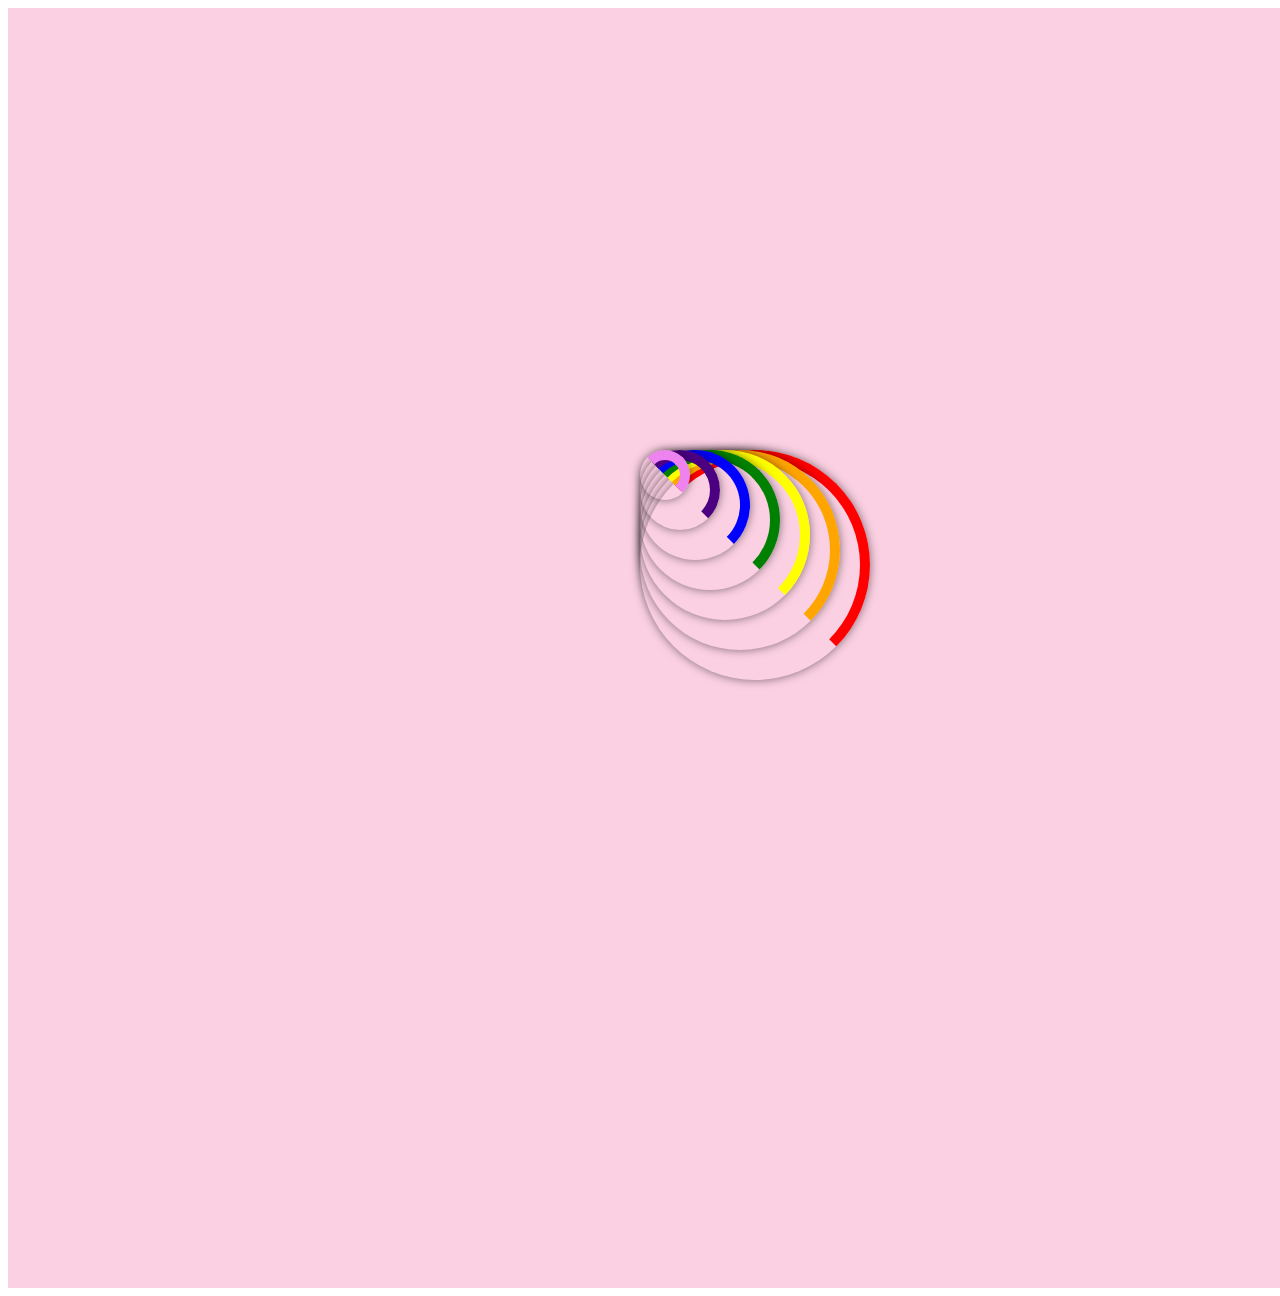
<file: Rainbow.html>
<!DOCTYPE html>
<html lang="en">
<head>
    <meta charset="UTF-8">
    <meta http-equiv="X-UA-Compatible" content="IE=edge">
    <meta name="viewport" content="width=device-width, initial-scale=1.0">
    <title>RAINBOW</title>
    <!-- CSS only -->
<link href="https://cdn.jsdelivr.net/npm/bootstrap@5.2.0/dist/css/bootstrap.min.css" rel="stylesheet" integrity="sha384-gH2yIJqKdNHPEq0n4Mqa/HGKIhSkIHeL5AyhkYV8i59U5AR6csBvApHHNl/vI1Bx" crossorigin="anonymous">
<!-- JavaScript Bundle with Popper -->
<script src="https://cdn.jsdelivr.net/npm/bootstrap@5.2.0/dist/js/bootstrap.bundle.min.js" integrity="sha384-A3rJD856KowSb7dwlZdYEkO39Gagi7vIsF0jrRAoQmDKKtQBHUuLZ9AsSv4jD4Xa" crossorigin="anonymous"></script>
    <style>
        .container
        {
            display: flex;
            align-items: center;
            justify-content: center;
            width: 100vw;
            height: 100vw;
            background-color: #FBD0E2;
        }
        ul li{
            position: absolute;
            top: 50%;
            left: 50%;
            transform: translate(-50,-50) rotate(-45deg);
            border-radius: 50%;
            list-style-type: none;
            border: 10px solid;
            border-bottom-color: transparent !important;
            border-left-color: transparent !important;
            animation: animate 2.8s infinite ease-in-out;
            box-shadow: 0 0 10px rgba(0,0, 0,0.5);
        }
        li:nth-child(1){
            height: 210px;
            width: 210px;
            border-color: #ff0000;
            animation-delay: 0.2s;
        }
        li:nth-child(2)
        {
            height: 180px;
            width: 180px;
            border-color: #ffa500;
            animation-delay: 0.4s;
        }
        li:nth-child(3)
        {
            height: 150px;
            width: 150px;
            border-color: #ffff00;
            animation-delay: 0.6s;
        }
        li:nth-child(4)
        {
            height: 120px;
            width: 120px;
            border-color: #008000;
            animation-delay: 0.8s;
        }
        li:nth-child(5)
        {
            height: 90px;
            width: 90px;
            border-color: #0000ff;
            animation-delay: 1s;
        }
        li:nth-child(6)
        {
            height: 60px;
            width: 60px;
            border-color:#4b0082;
            animation-delay: 1.2s;
        }
        li:nth-child(7)
        {
            height: 30px;
            width: 30px;
            border-color: #ee82ee;
            animation-delay: 1.4s;
        }
        @keyframes animate {
            0%{
                transform: translate(-50%,-50%) rotate(-45deg);
            }
            100%{
                transform: translate(-50%,-50%) rotate(315deg);
            }
        }
        
    </style>
    </head>
    <body>
        <div class="container">
            <ul class="rainbow">
                <li></li>
                <li></li>
                <li></li>
                <li></li>
                <li></li>
                <li></li>
                <li></li>
            </ul>
        </div>
    </body>
    </html>
</file>
<file: ShaddoButton.html>
<!DOCTYPE html>
<html lang="en">
<head>
    <meta charset="UTF-8">
    <meta http-equiv="X-UA-Compatible" content="IE=edge">
    <meta name="viewport" content="width=device-width, initial-scale=1.0">
    <title>ShaddoButton</title>
    <!-- CSS only -->
<link href="https://cdn.jsdelivr.net/npm/bootstrap@5.2.0/dist/css/bootstrap.min.css" rel="stylesheet" integrity="sha384-gH2yIJqKdNHPEq0n4Mqa/HGKIhSkIHeL5AyhkYV8i59U5AR6csBvApHHNl/vI1Bx" crossorigin="anonymous">
<!-- JavaScript Bundle with Popper -->
<script src="https://cdn.jsdelivr.net/npm/bootstrap@5.2.0/dist/js/bootstrap.bundle.min.js" integrity="sha384-A3rJD856KowSb7dwlZdYEkO39Gagi7vIsF0jrRAoQmDKKtQBHUuLZ9AsSv4jD4Xa" crossorigin="anonymous"></script>
    <style>
        body
        {
            background-color: black;    
            
        }
        .shadoBtn{
            width: 120px;
            height: 60px;
            border-radius: 10px;
            border: 2px solid white;
            background-color: transparent;
            color: white;
            cursor: pointer;
            position: relative;
            left: 50%;
            top: 50%;
            
        }
        .shadoBtn:hover
        {
            background-color: white;
            color: black;
            transition: ls ease;
            top: 50%;
        }
        .shadoBtn::before
        {
            content: '';
            position: absolute;
            left: 0;
            top: 50%;
            background: transparent;
            height: 50%;
            width: 100%;
            transform: perspective(lem) rotateX(40deg) scale(1, 0.35);
            filter: blur(8px);
            transition: ls ease;
        }
        .shadoBtn:hover::before
        {
            background: white;
            top: 70%;
            
        }
        button
        {
            margin-top: 20%;
        }
    </style>
</head>
<body>
    <button class="shadoBtn">
        .Kumar-Piyush
    </button>
    
</body>
</html>
</file>
<file: index2stylesheet.css>
body
{
    /*background-image: url("WhatsApp Image 2022-10-23 at 8.52.38 PM.jpeg");*/
    /*background-image: url(KumarPiyush.jpeg);*/
    /*background-color: rgba(248, 1, 178,224);*/
    background-position: center center;
    background-color: rgba(243, 214, 243, 0.886);
    background-repeat: no-repeat;
    background-size: cover;
    background-attachment: fixed;
    margin: 10;
    padding: 0;
}
img
{
    border-radius:60%;
    /*border-right-width: 50%;*/
   /* border-radius: 21rem;*/
}
span
{
    
    margin-left: 15%;
    font-size: 60px;
    
}
del
{
    font-family:'Brush Script MT', cursive;
    
    font-size: 40px;
}
*
{
    padding: 0;
    margin: 0;
}
ul
{
    list-style: none;
}
nav
{
    background-color: #ffcfe8;
    padding: 10px;
}
a
{
    text-decoration: none;
    color: white;
}
nav ul li
{
    display: inline;
    font-family: 'Segoe UI', Tahoma, Geneva, Verdana, sans-serif;
    font-size: large;
    font-weight: 700;
    margin: 0 7%;
}
a:hover
{
    border-bottom: 2px solid white;
}
#portfolio
{
    float: left;
}
button
{
    margin-top: 50%;
    margin-left: 15%;
}
h3
{
    margin-top: 50%;
    
}

h2 {
    
    background-color: #D86E83;
    padding: 5px 5px;
    
    margin-top: 5%;
    margin-left: 10%;
    color: rgb(255,255,255);
    border: 2px solid white;
    border-radius: 20px;
}
h4
{
    background-color: #FCF4D9;
    border-radius: 20px;
    border: 2px solid black;
}
</file>
<file: stylesheet.css>
@import url("https://fonts.googleapis.com/css?family=Sacramento");
body
{
    background-color: #212121;
    font-family: "Sacramento",cursive;
    background: black;
    background-image: url(unnamed.png);
}

.container-fluid
{
    height: 200px;
    width: 600px;
    position: fixed;
    top: 0;
    bottom: 0;
    left: 0;
    right: 0;
    margin: auto;
}
.container-fluid 
{
    font-size: 5rem;
    color: rgba(255,255,255,0.5);
    text-align: center;
    text-shadow: 0px 2px 1px orange, 0px 0px 6px orangered,0px 5px 10px rgba(0,0,0,1);
}
p
{
    font-size: 5rem;
    color: rgba(255,255,255,0.5);
    text-align: center;
    text-shadow: 0px 2px 1px orange, 0px 0px 6px orangered,0px 5px 10px rgba(0,0,0,1);
}
.fireworks 
{
    list-style-type: none;
    padding: 0;
}
.fireworks li
{
    display: inline-block;
    margin: 20px;
    height: 50px;
    width: 50px;
    border-radius: 500px;
    position: relative;
    background-color: #8d6e63;
    box-shadow: 0px 2px 5px rgba(0,0,0,0.5);
}
.fireworks li::before
{
    content: "";
    position: absolute;
    height: 100%;
    background-color: black;
    width: 100%;
    border-radius: 500px;
    top: -40%;
    left: -30%;
}
.fireworks li::after{
    content: "";
    position: absolute;
    height: 100%;
    background-color: black;
    width: 100%;
    border-radius: 500px;
    top: -40%;
    right: -30%;

}
.fireworks li span
{
    display: inline-block;
    height: 20px;
    width: 20px;
    position: absolute;
    left: 0;
    right: 0;
    margin: auto;
    z-index: 1;
    border-bottom-left-radius: 50px;
    border-bottom-right-radius: 50px;
    border-top-right-radius: 50px;
    transform: rotate(45deg);
    animation: fire 0.3s ease infinite;
}
.fireworks li:nth-child(1) span {
    animation-delay: 0.5s;

}
.fireworks li:nth-child(2) span {
    animation-delay: 1s;
}
.fireworks li:nth-child(3) span {
    animation-delay: 1.5s;
}
.fireworks li:nth-child(4) span {
    animation-delay: 2s;
}
.fireworks li:nth-child(5) span {
    animation-delay: 2.5s;
}
.fireworks li:nth-child(6) span {
    animation-delay: 3s;
}
.fireworks li:nth-child(7) span {
    animation-delay:3.5s;

    }
.fireworks li:nth-child(8) span {
    animation-delay:4s;

    }
.fireworks li:nth-child(9) span 
{
    animation-delay:4.5s;

}    
.fireworks li:nth-child(10) span 
{
    animation-delay:5s;

}    
.fireworks li:nth-child(11) span 
{
    animation-delay:5.5s;

}    
.fireworks li:nth-child(12) span 
{
    animation-delay:6s;

}    
.fireworks li:nth-child(13) span 
{
    animation-delay:6.5s;

}    
.fireworks li:nth-child(14) span 
{
    animation-delay:7s;

}    
.fireworks li:nth-child(15) span 
{
    animation-delay:7.5s;

}    
.fireworks li:nth-child(16) span 
{
    animation-delay:8s;

}    
@keyframes fire
{
    0%,
    100%
    {
        transform: rotate(55deg);
        width:20px;
        background: linear-gradient(90deg,orange, orangered);
    }
    50% 
    {
        transform: rotate(35deg);
        width: 18px;
        background: linear-gradient(90deg,orangered,orange);
    }
}
</file>
